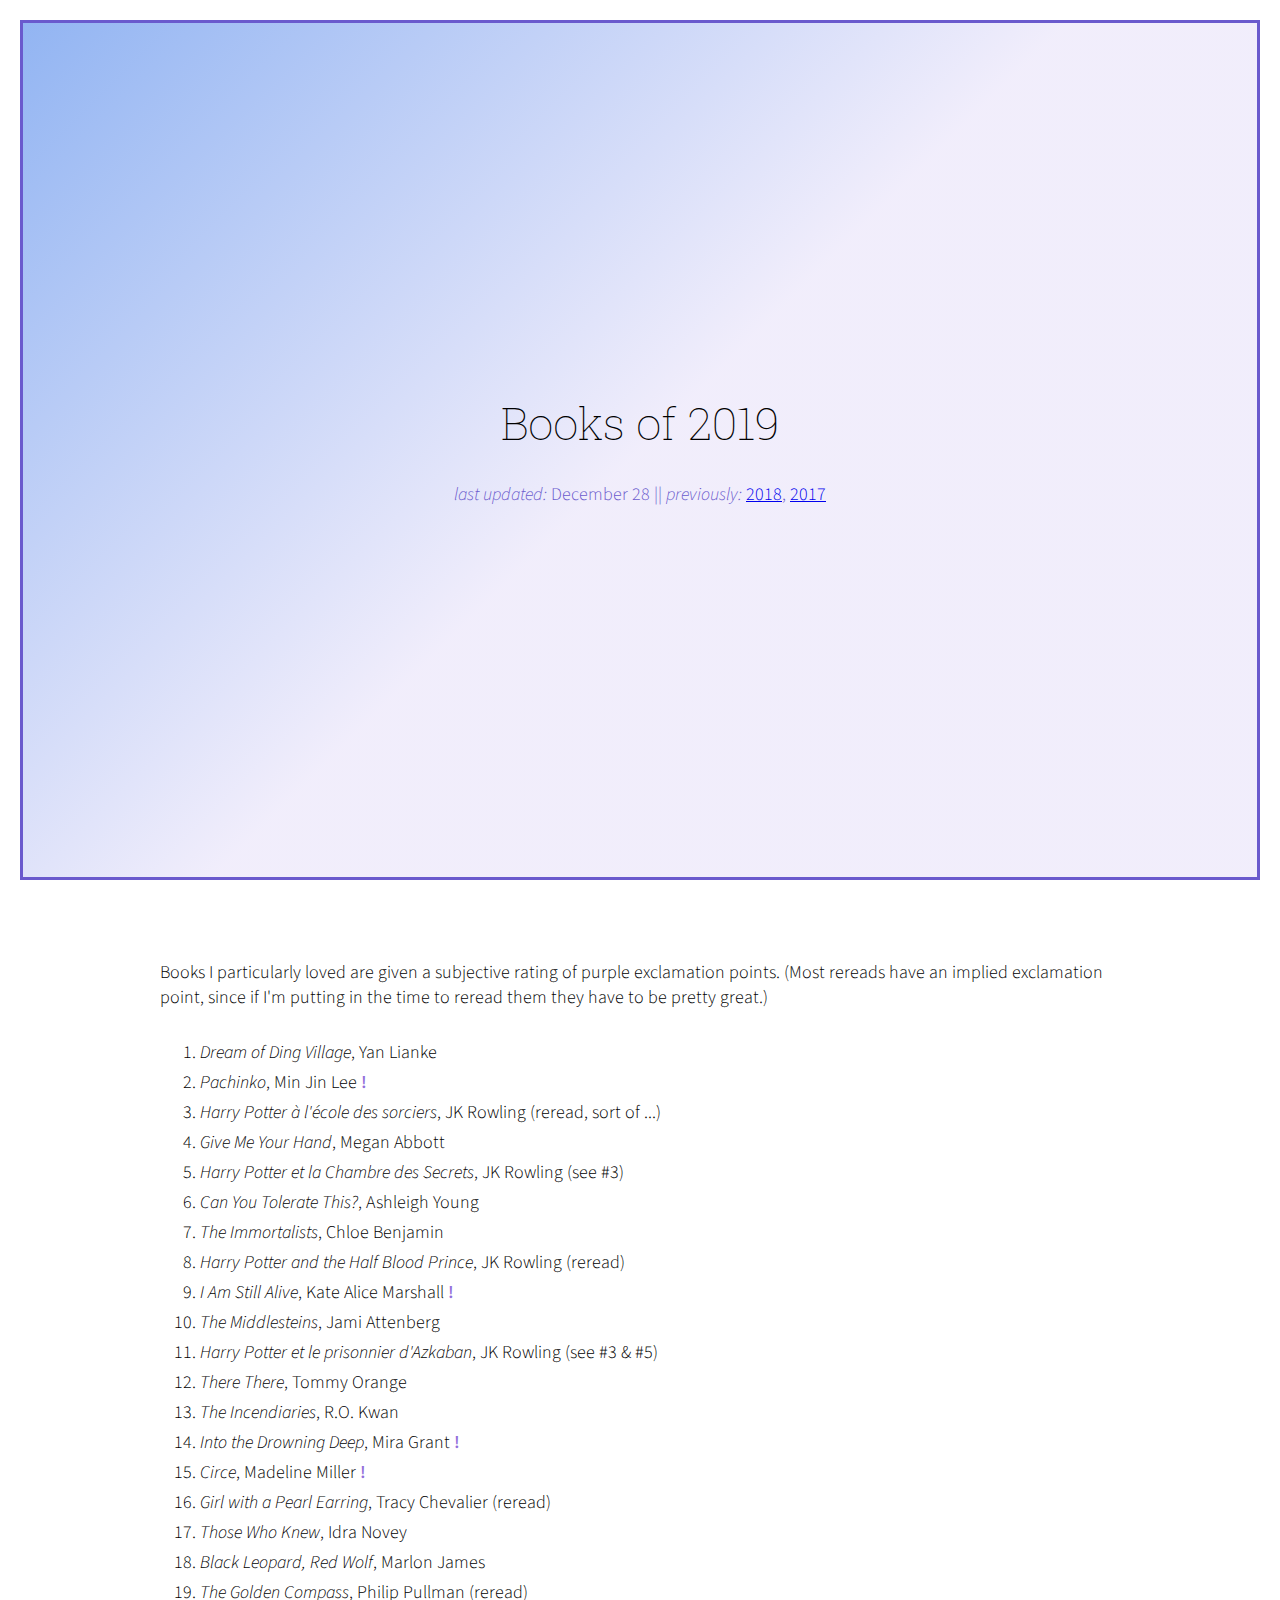
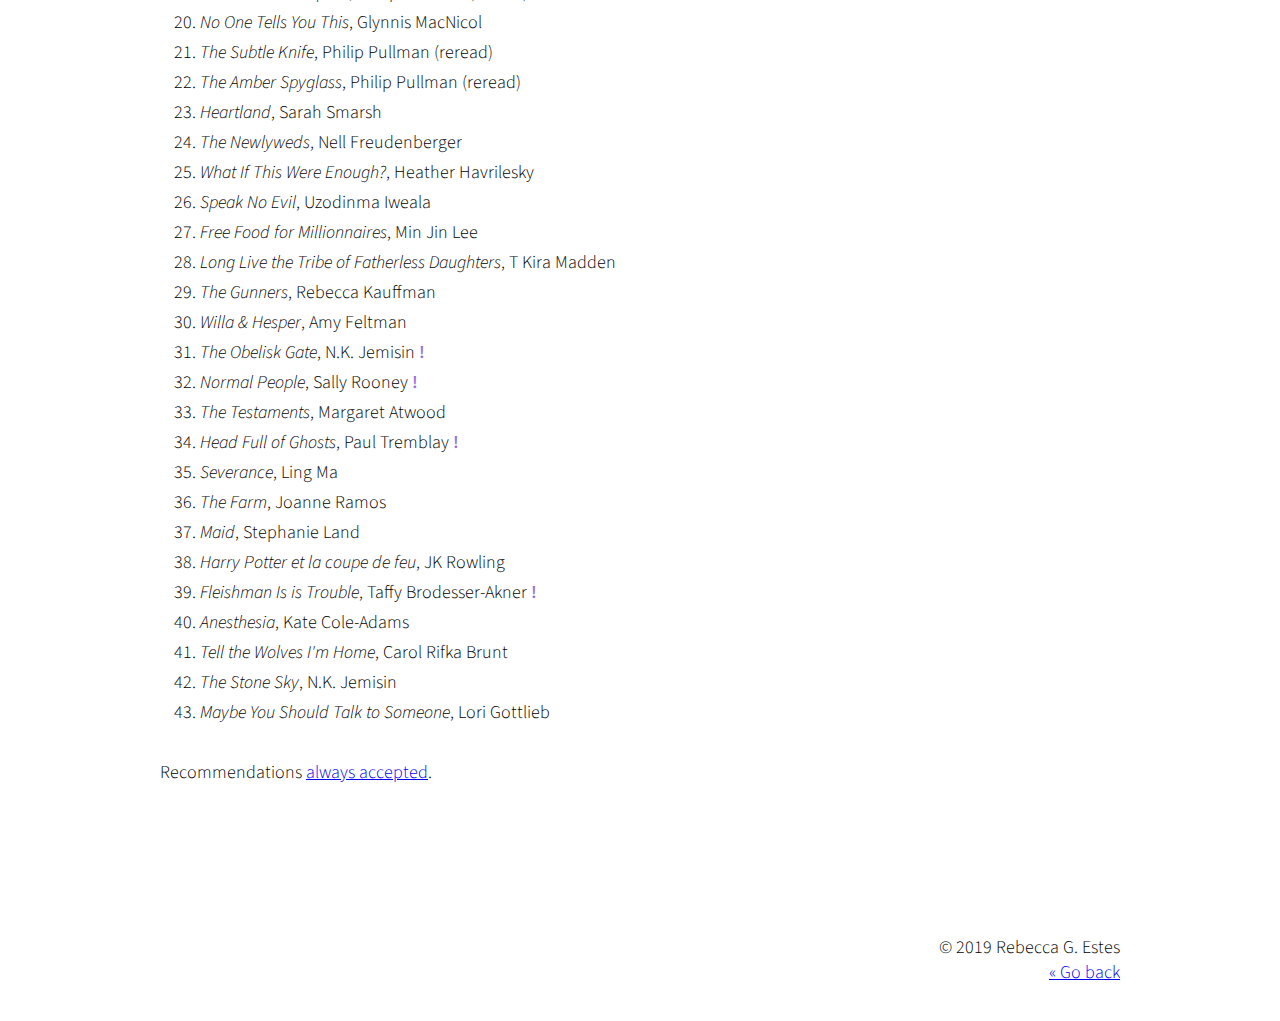
<file: books.html>
<!DOCTYPE html>
<html>
<head>
  <title>Rebecca G. Estes: Books of 2019</title>
  
  <meta name="description" content="booklist">
  <meta name="author" content="Rebecca G. Estes">
  <meta name="viewport" content="initial-scale=1.0, width=device-width" user-scaleable="yes">
  <meta property="og:type" content="profile">
  <meta property="og:title" content="Rebecca G. Estes: Books of 2019">
  <meta property="og:url" content="http://www.rebeccaestes.com/books.html">
  <meta property="og:image" content="http://www.rebeccaestes.com/images/me.jpeg">
  <meta property="profile:first_name" content="Rebecca">
  <meta property="profile:last_name" content="Estes">

  <link href="https://fonts.googleapis.com/css?family=Nanum+Gothic|Roboto+Slab|Source+Sans+Pro:400,300&display=swap" rel="stylesheet">
  <link rel="stylesheet" href="https://maxcdn.bootstrapcdn.com/font-awesome/4.5.0/css/font-awesome.min.css">
  <link rel="stylesheet" href="style.css">

</head>
<body class="books">
  <div class="holder">
    <section class="intro">
      <h1>Books of 2019</h1>
      <!-- <div class="median"></div> -->
      <div class="intro-par">
        <i>last updated:</i> December 28 || <i>previously:</i> <a href="/books2018.html">2018</a>, <a href="/books2017.html">2017</a>
      </div>
    </section>
  </div>
  <section class="booklist">
    <p>Books I particularly loved are given a subjective rating of purple exclamation points. (Most rereads have an implied exclamation point, since if I'm putting in the time to reread them they have to be pretty great.)</p>
    <ol>
      <li><i>Dream of Ding Village</i>, Yan Lianke</li>
      <li><i>Pachinko</i>, Min Jin Lee <span class="rating">!</span></li>
      <li><i>Harry Potter &agrave; l'&eacute;cole des sorciers</i>, JK Rowling (reread, sort of ...)</li>
      <li><i>Give Me Your Hand</i>, Megan Abbott</li>
      <li><i>Harry Potter et la Chambre des Secrets</i>, JK Rowling (see #3)</li>
      <li><i>Can You Tolerate This?</i>, Ashleigh Young</li>
      <li><i>The Immortalists</i>, Chloe Benjamin</li>
      <li><i>Harry Potter and the Half Blood Prince</i>, JK Rowling (reread)</li>
      <li><i>I Am Still Alive</i>, Kate Alice Marshall <span class="rating">!</span></li>
      <li><i>The Middlesteins</i>, Jami Attenberg</li>
      <li><i>Harry Potter et le prisonnier d'Azkaban</i>, JK Rowling (see #3 & #5)</li>
      <li><i>There There</i>, Tommy Orange</li>
      <li><i>The Incendiaries</i>, R.O. Kwan</li>
      <li><i>Into the Drowning Deep</i>, Mira Grant <span class="rating">!</span></li>
      <li><i>Circe</i>, Madeline Miller <span class="rating">!</span></li>
      <li><i>Girl with a Pearl Earring</i>, Tracy Chevalier (reread)</li>
      <li><i>Those Who Knew</i>, Idra Novey</li>
      <li><i>Black Leopard, Red Wolf</i>, Marlon James</li>
      <li><i>The Golden Compass</i>, Philip Pullman (reread)</li>
      <li><i>No One Tells You This</i>, Glynnis MacNicol</li>
      <li><i>The Subtle Knife</i>, Philip Pullman (reread)</li>
      <li><i>The Amber Spyglass</i>, Philip Pullman (reread)</li>
      <li><i>Heartland</i>, Sarah Smarsh</li>
      <li><i>The Newlyweds</i>, Nell Freudenberger</li>
      <li><i>What If This Were Enough?</i>, Heather Havrilesky</li>
      <li><i>Speak No Evil</i>, Uzodinma Iweala</li>
      <li><i>Free Food for Millionnaires</i>, Min Jin Lee</li>
      <li><i>Long Live the Tribe of Fatherless Daughters</i>, T Kira Madden</li>
      <li><i>The Gunners</i>, Rebecca Kauffman</li>
      <li><i>Willa & Hesper</i>, Amy Feltman</li>
      <li><i>The Obelisk Gate</i>, N.K. Jemisin <span class="rating">!</span></li>
      <li><i>Normal People</i>, Sally Rooney <span class="rating">!</span></li>
      <li><i>The Testaments</i>, Margaret Atwood</li>
      <li><i>Head Full of Ghosts</i>, Paul Tremblay <span class="rating">!</span></li>
      <li><i>Severance</i>, Ling Ma</li>
      <li><i>The Farm</i>, Joanne Ramos</li>
      <li><i>Maid</i>, Stephanie Land</li>
      <li><i>Harry Potter et la coupe de feu</i>, JK Rowling</li>
      <li><i>Fleishman Is is Trouble</i>, Taffy Brodesser-Akner <span class="rating">!</span></li>
      <li><i>Anesthesia</i>, Kate Cole-Adams</li>
      <li><i>Tell the Wolves I'm Home</i>, Carol Rifka Brunt</li>
      <li><i>The Stone Sky</i>, N.K. Jemisin</li>
      <li><i>Maybe You Should Talk to Someone</i>, Lori Gottlieb </li>
    </ol>

    <p>Recommendations <a href="mailto:estes.rebecca@gmail.com">always accepted</a>.</p>
  </section>

  <footer>
    &copy; 2019 Rebecca G. Estes<br />
    <a href="/">&laquo; Go back</a>
  </footer>

  <!-- <script src="https://ajax.googleapis.com/ajax/libs/jquery/2.1.3/jquery.min.js"></script> -->
  <!-- <script src="script.js"></script> -->

  <!-- <script src="//static.getclicky.com/js" type="text/javascript"></script> -->
  <!-- <script type="text/javascript">try{ clicky.init(100932954); }catch(e){}</script> -->
  <!-- <noscript><img alt="Clicky" width="1" height="1" src="//in.getclicky.com/100932954ns.gif" /></noscript> -->


</body>
</html>
</file>
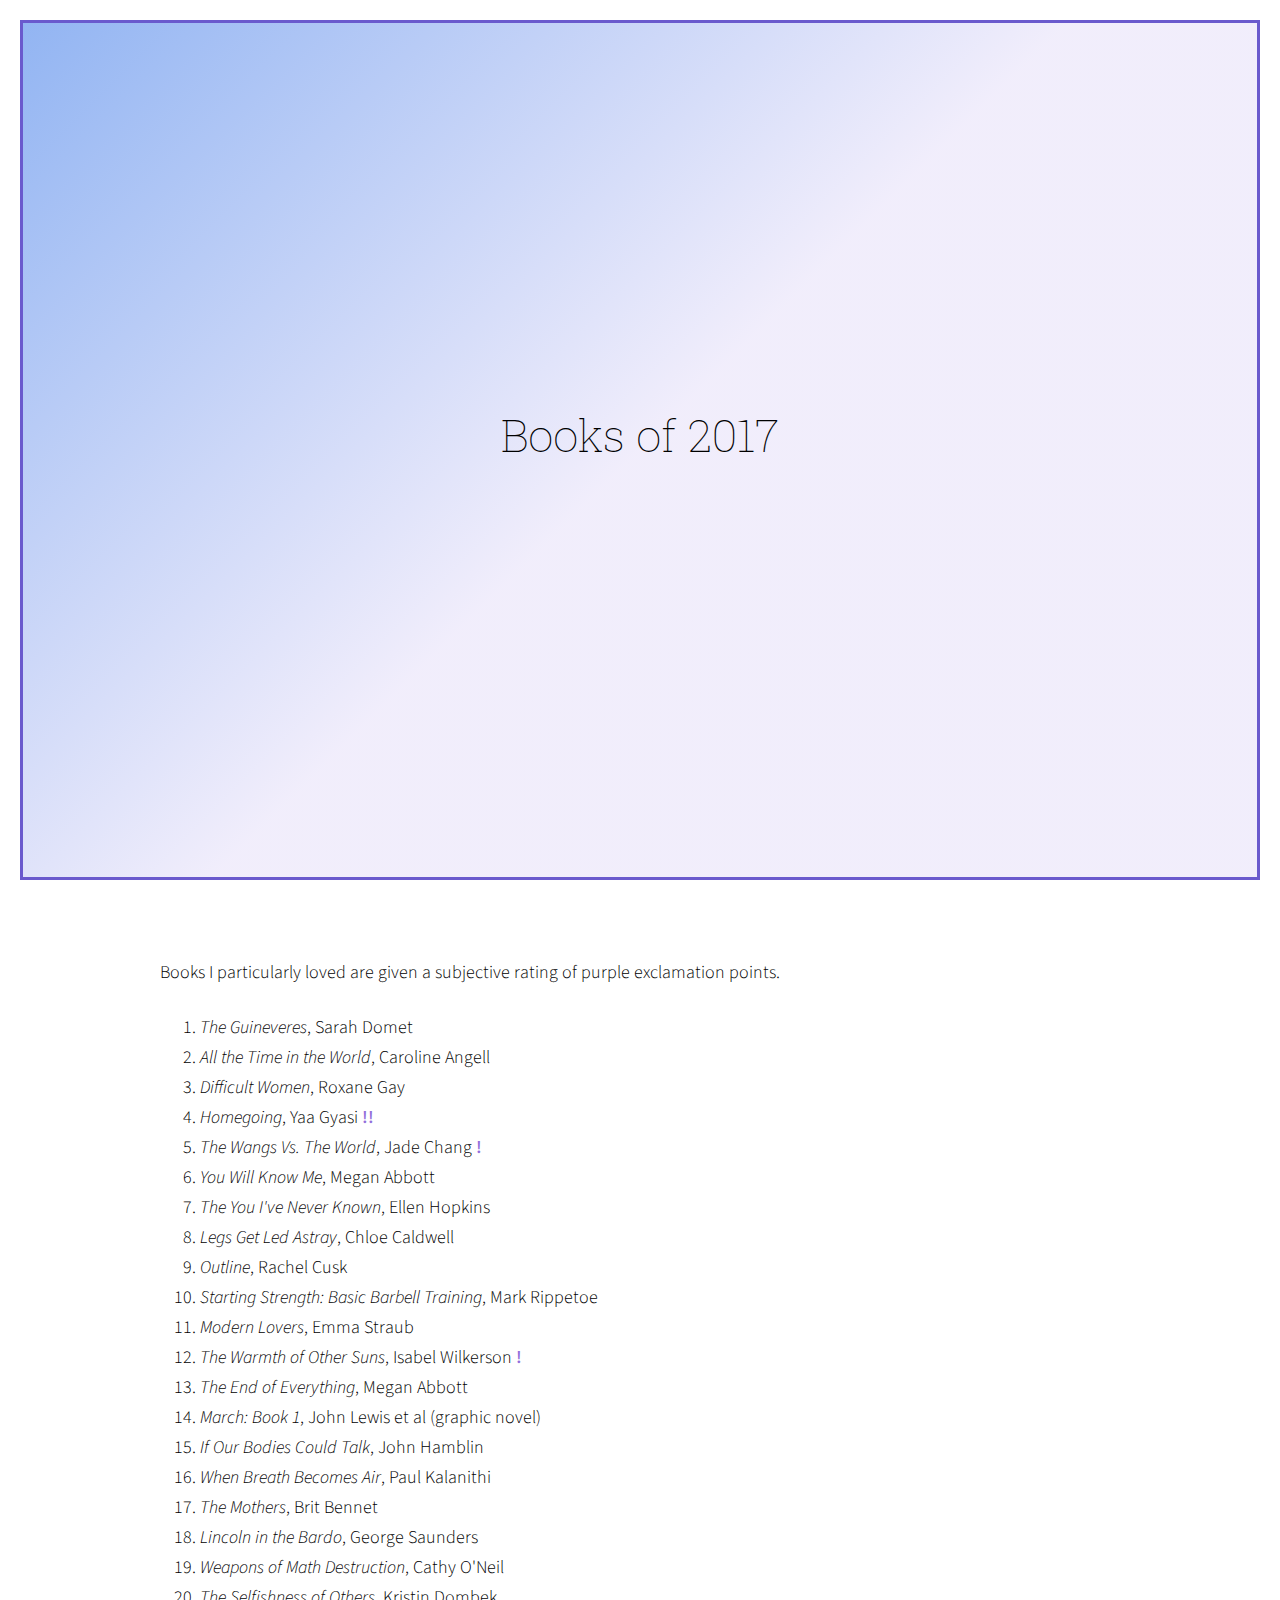
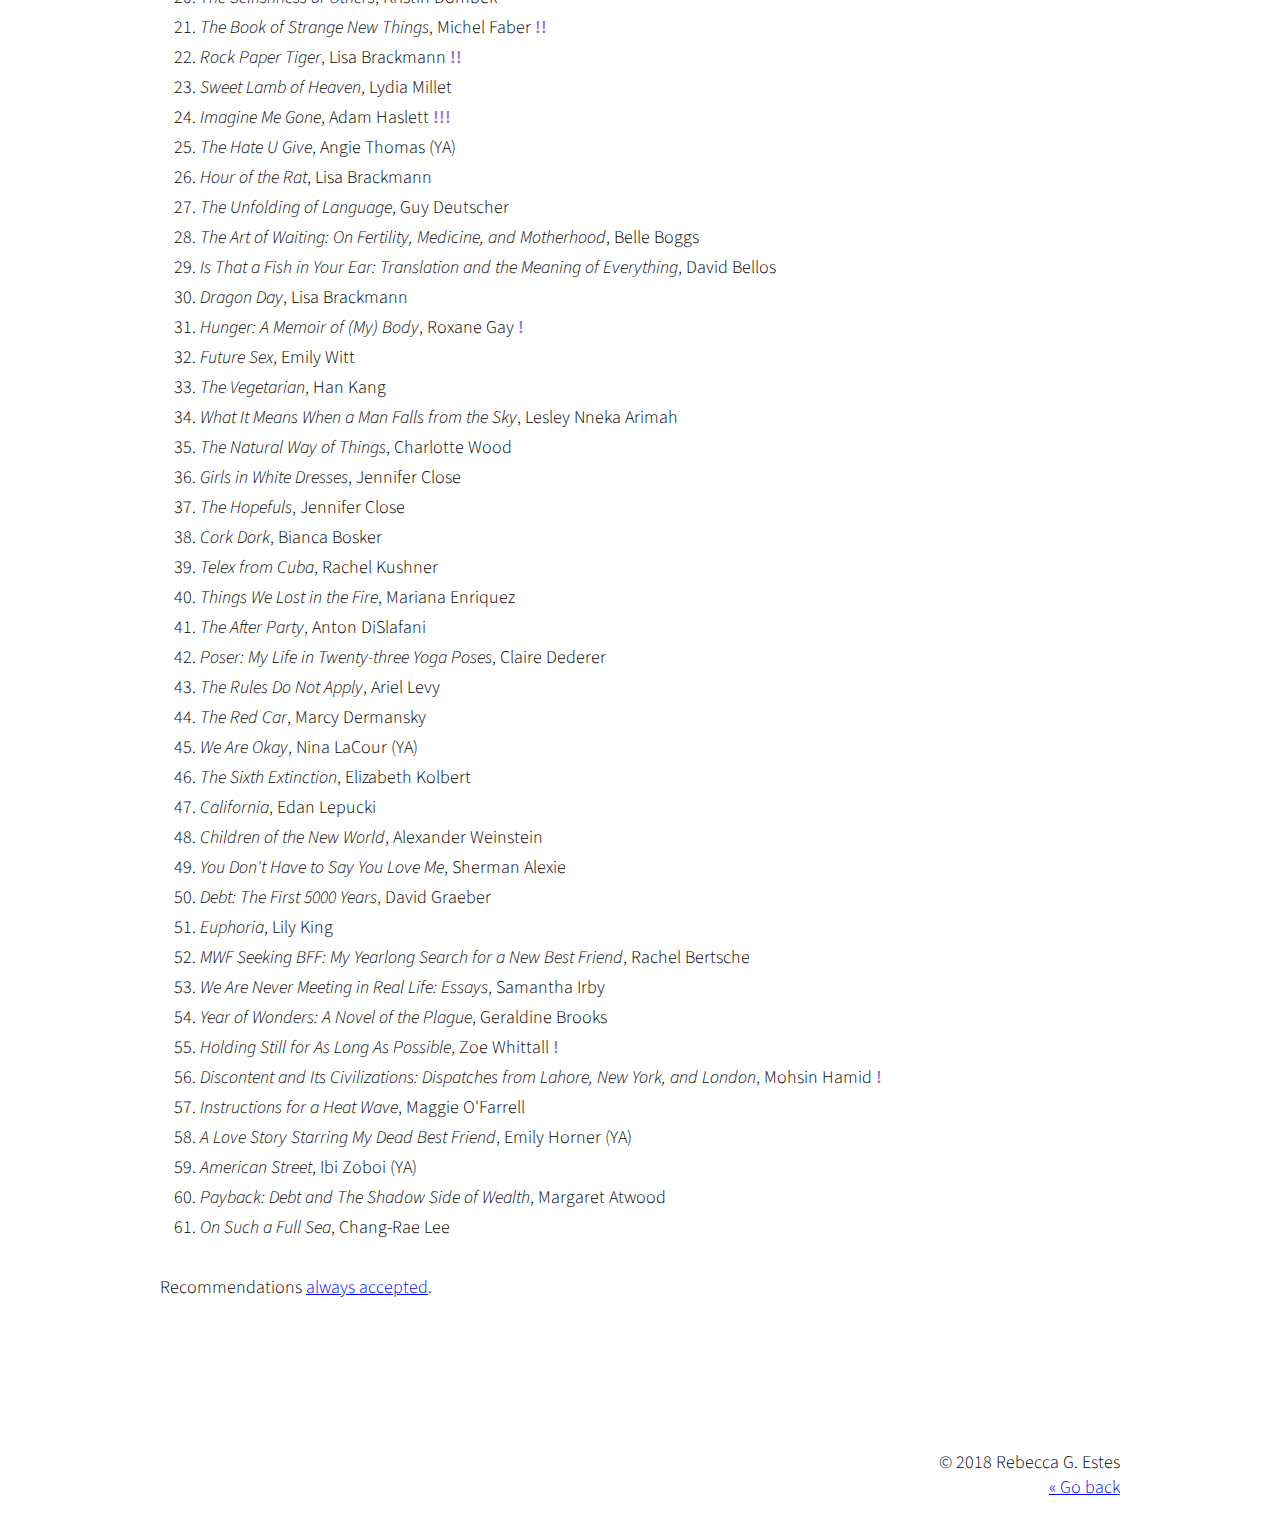
<file: books2017.html>
<!DOCTYPE html>
<html>
<head>
  <title>Rebecca G. Estes: Books of 2017</title>

  <meta name="description" content="booklist">
  <meta name="author" content="Rebecca G. Estes">
  <meta name="viewport" content="initial-scale=1.0, width=device-width" user-scaleable="yes">
  <meta property="og:type" content="profile">
  <meta property="og:title" content="Rebecca G. Estes: Books of 2017">
  <meta property="og:url" content="http://www.rebeccaestes.com/books2017.html">
  <meta property="og:image" content="http://www.rebeccaestes.com/images/me.jpeg">
  <meta property="profile:first_name" content="Rebecca">
  <meta property="profile:last_name" content="Estes">

  <link href="https://fonts.googleapis.com/css?family=Nanum+Gothic|Roboto+Slab|Source+Sans+Pro:400,300&display=swap" rel="stylesheet">
  <link rel="stylesheet" href="https://maxcdn.bootstrapcdn.com/font-awesome/4.5.0/css/font-awesome.min.css">
  <link rel="stylesheet" href="style.css">

</head>
<body class="books">
  <div class="holder">
    <section class="intro">
      <h1>Books of 2017</h1>
      <div class="median"></div>
    </section>
  </div>
  <section class="booklist">
    <p>Books I particularly loved are given a subjective rating of purple exclamation points.</p>
    <ol>
      <li><i>The Guineveres</i>, Sarah Domet</li>
      <li><i>All the Time in the World</i>, Caroline Angell</li>
      <li><i>Difficult Women</i>, Roxane Gay</li>
      <li><i>Homegoing</i>, Yaa Gyasi <span class="rating">!!</span></li>
      <li><i>The Wangs Vs. The World</i>, Jade Chang <span class="rating">!</span></li>
      <li><i>You Will Know Me</i>, Megan Abbott</li>
      <li><i>The You I've Never Known</i>, Ellen Hopkins</li>
      <li><i>Legs Get Led Astray</i>, Chloe Caldwell</li>
      <li><i>Outline</i>, Rachel Cusk</li>
      <li><i>Starting Strength: Basic Barbell Training</i>, Mark Rippetoe</li>
      <li><i>Modern Lovers</i>, Emma Straub</li>
      <li><i>The Warmth of Other Suns</i>, Isabel Wilkerson <span class="rating">!</span></li>
      <li><i>The End of Everything</i>, Megan Abbott</li>
      <li><i>March: Book 1</i>, John Lewis et al (graphic novel)</li>
      <li><i>If Our Bodies Could Talk</i>, John Hamblin</li>
      <li><i>When Breath Becomes Air</i>, Paul Kalanithi</li>
      <li><i>The Mothers</i>, Brit Bennet</li>
      <li><i>Lincoln in the Bardo</i>, George Saunders</li>
      <li><i>Weapons of Math Destruction</i>, Cathy O'Neil</li>
      <li><i>The Selfishness of Others</i>, Kristin Dombek</li>
      <li><i>The Book of Strange New Things</i>, Michel Faber <span class="rating">!!</span></li>
      <li><i>Rock Paper Tiger</i>, Lisa Brackmann <span class="rating">!!</span></li>
      <li><i>Sweet Lamb of Heaven</i>, Lydia Millet</li>
      <li><i>Imagine Me Gone</i>, Adam Haslett <span class="rating">!!!</span></li> 
      <li><i>The Hate U Give</i>, Angie Thomas (YA)</li>
      <li><i>Hour of the Rat</i>, Lisa Brackmann</li>
      <li><i>The Unfolding of Language</i>, Guy Deutscher</li>
      <li><i>The Art of Waiting: On Fertility, Medicine, and Motherhood</i>, Belle Boggs</li> 
      <li><i>Is That a Fish in Your Ear: Translation and the Meaning of Everything</i>, David Bellos</li> 
      <li><i>Dragon Day</i>, Lisa Brackmann</li> 
      <li><i>Hunger: A Memoir of (My) Body</i>, Roxane Gay <span class="rating">!</span></li>
      <li><i>Future Sex</i>, Emily Witt</li> 
      <li><i>The Vegetarian</i>, Han Kang</li> 
      <li><i>What It Means When a Man Falls from the Sky</i>, Lesley Nneka Arimah</li> 
      <li><i>The Natural Way of Things</i>, Charlotte Wood</li> 
      <li><i>Girls in White Dresses</i>, Jennifer Close</li> 
      <li><i>The Hopefuls</i>, Jennifer Close</li> 
      <li><i>Cork Dork</i>, Bianca Bosker</li> 
      <li><i>Telex from Cuba</i>, Rachel Kushner</li> 
      <li><i>Things We Lost in the Fire</i>, Mariana Enriquez</li> 
      <li><i>The After Party</i>, Anton DiSlafani</li> 
      <li><i>Poser: My Life in Twenty-three Yoga Poses</i>, Claire Dederer</li>
      <li><i>The Rules Do Not Apply</i>, Ariel Levy</li>
      <li><i>The Red Car</i>, Marcy Dermansky</li>
      <li><i>We Are Okay</i>, Nina LaCour (YA)</li>
      <li><i>The Sixth Extinction</i>, Elizabeth Kolbert</li>
      <li><i>California</i>, Edan Lepucki</li>
      <li><i>Children of the New World</i>, Alexander Weinstein</li>
      <li><i>You Don't Have to Say You Love Me</i>, Sherman Alexie</li>
      <li><i>Debt: The First 5000 Years</i>, David Graeber</li>
      <li><i>Euphoria</i>, Lily King</li>
      <li><i>MWF Seeking BFF: My Yearlong Search for a New Best Friend</i>, Rachel Bertsche</li>
      <li><i>We Are Never Meeting in Real Life: Essays</i>, Samantha Irby</li>
      <li><i>Year of Wonders: A Novel of the Plague</i>, Geraldine Brooks</li>
      <li><i>Holding Still for As Long As Possible</i>, Zoe Whittall  <span class="rating">!</span> </li>
      <li><i>Discontent and Its Civilizations: Dispatches from Lahore, New York, and London</i>, Mohsin Hamid  <span class="rating">!</span></li>
      <li><i>Instructions for a Heat Wave</i>, Maggie O'Farrell</li>
      <li><i>A Love Story Starring My Dead Best Friend</i>, Emily Horner (YA)</li>
      <li><i>American Street</i>, Ibi Zoboi (YA)</li>
      <li><i>Payback: Debt and The Shadow Side of Wealth</i>, Margaret Atwood</li>
      <li><i>On Such a Full Sea</i>, Chang-Rae Lee</li>
    </ol>

    <p>Recommendations <a href="mailto:estes.rebecca@gmail.com">always accepted</a>.</p>
  </section>

  <footer><div class="category">
    &copy; 2018 Rebecca G. Estes<br />
    <a href="/">&laquo; Go back</a>
  </div></footer>

  <!-- <script src="https://ajax.googleapis.com/ajax/libs/jquery/2.1.3/jquery.min.js"></script> -->
  <!-- <script src="script.js"></script> -->

  <!-- <script src="//static.getclicky.com/js" type="text/javascript"></script> -->
  <!-- <script type="text/javascript">try{ clicky.init(100932954); }catch(e){}</script> -->
  <!-- <noscript><img alt="Clicky" width="1" height="1" src="//in.getclicky.com/100932954ns.gif" /></noscript> -->


</body>
</html>
</file>
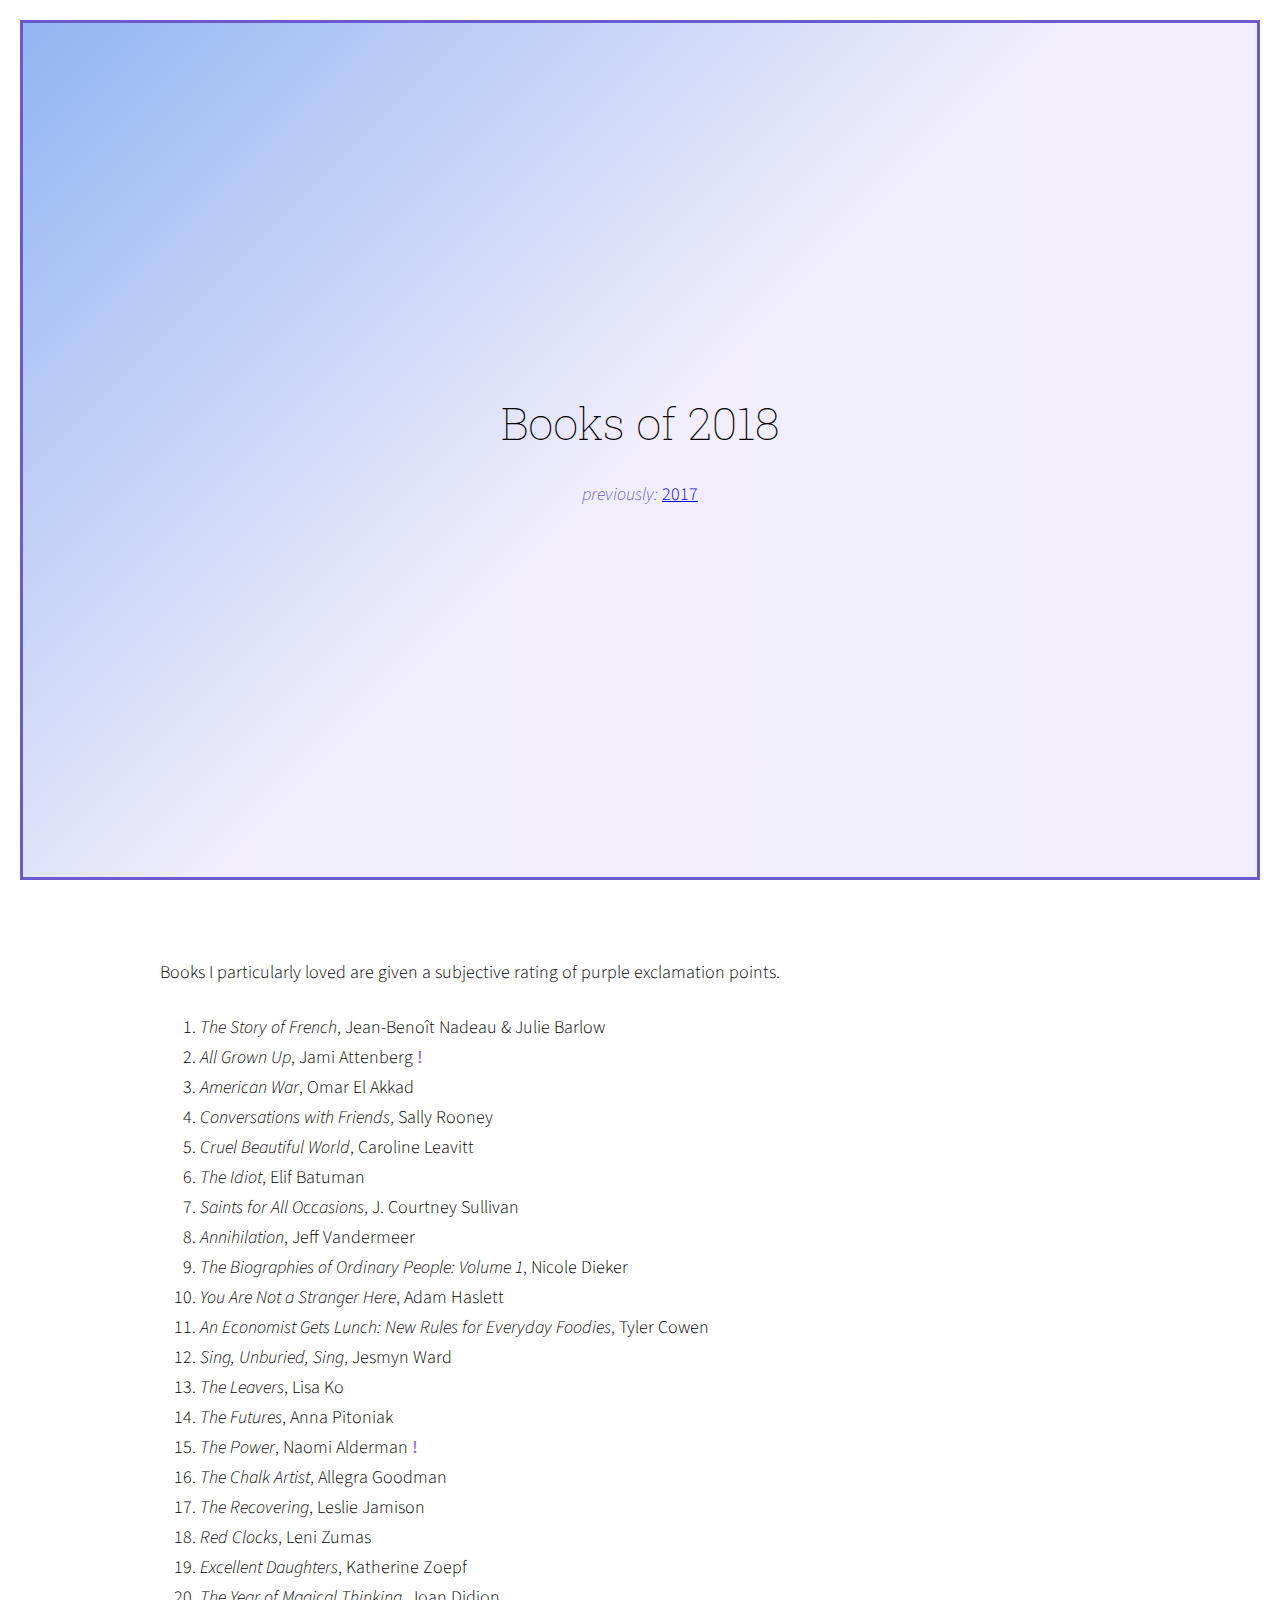
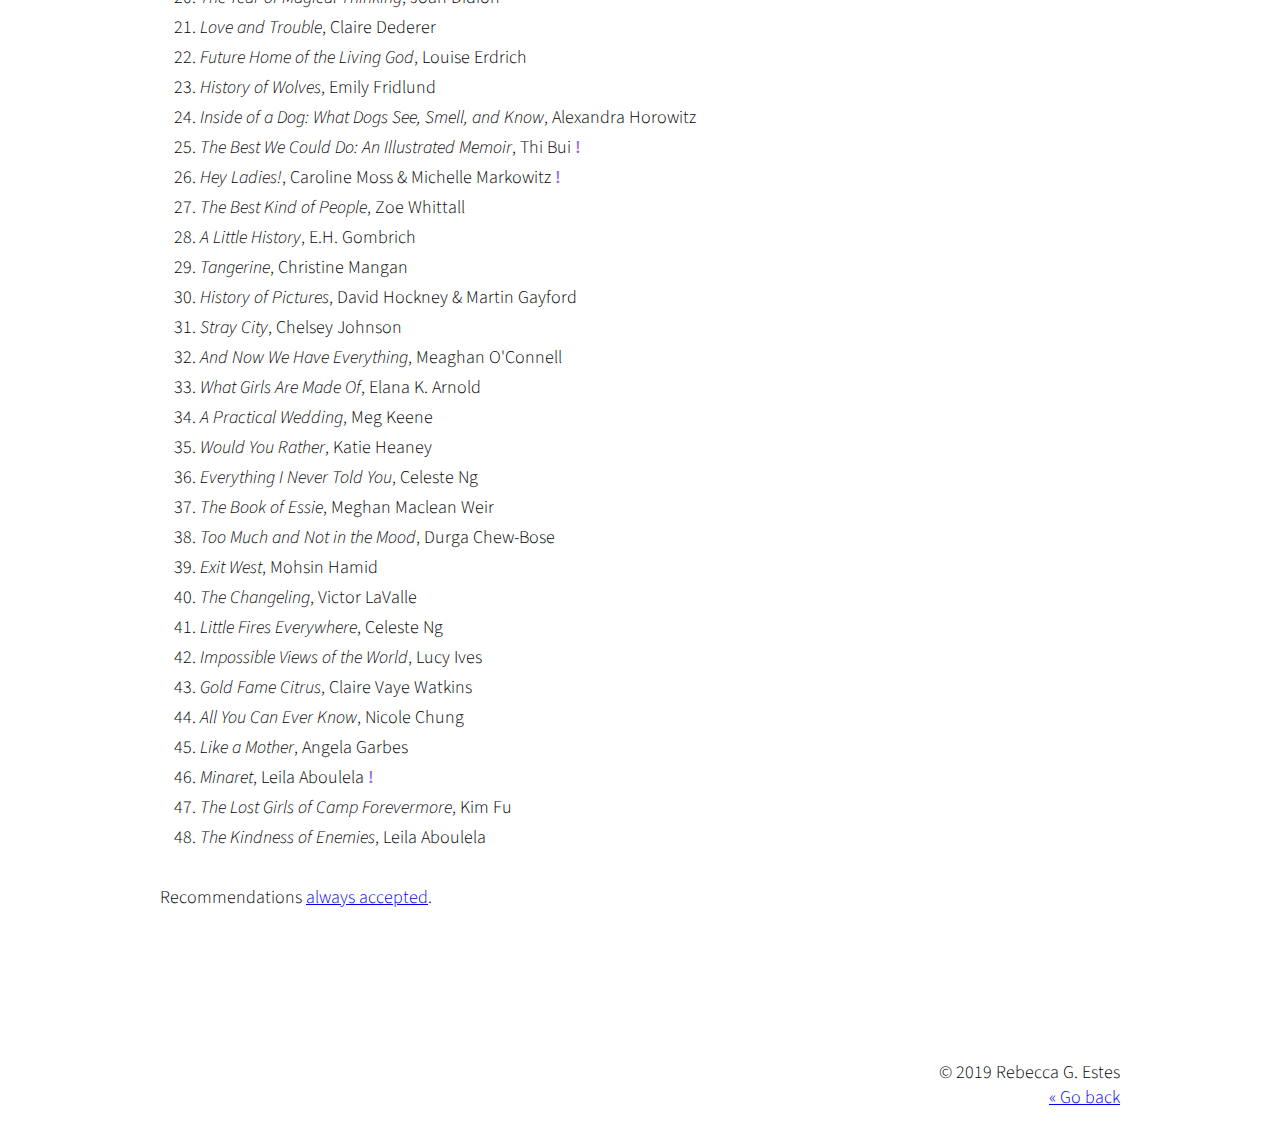
<file: books2018.html>
<!DOCTYPE html>
<html>
<head>
  <title>Rebecca G. Estes: Books of 2018</title>

  <meta name="description" content="booklist">
  <meta name="author" content="Rebecca G. Estes">
  <meta name="viewport" content="initial-scale=1.0, width=device-width" user-scaleable="yes">
  <meta property="og:type" content="profile">
  <meta property="og:title" content="Rebecca G. Estes: Books of 2018">
  <meta property="og:url" content="http://www.rebeccaestes.com/books2018.html">
  <meta property="og:image" content="http://www.rebeccaestes.com/images/me.jpeg">
  <meta property="profile:first_name" content="Rebecca">
  <meta property="profile:last_name" content="Estes">

  <link href="https://fonts.googleapis.com/css?family=Nanum+Gothic|Roboto+Slab|Source+Sans+Pro:400,300&display=swap" rel="stylesheet">
  <link rel="stylesheet" href="https://maxcdn.bootstrapcdn.com/font-awesome/4.5.0/css/font-awesome.min.css">
  <link rel="stylesheet" href="style.css">

</head>
<body class="books">
  <div class="holder">
    <section class="intro">
      <h1>Books of 2018</h1>
      <div class="intro-par">
        <i>previously:</i> <a href="/books2017.html">2017</a>
      </div>
    </section>
  </div>
  <section class="booklist">
    <p>Books I particularly loved are given a subjective rating of purple exclamation points.</p>
    <ol>
      <li><i>The Story of French</i>, Jean-Benoît Nadeau &amp; Julie Barlow</li>
      <li><i>All Grown Up</i>, Jami Attenberg <span class="rating">!</span></li>
      <li><i>American War</i>, Omar El Akkad</li>
      <li><i>Conversations with Friends</i>, Sally Rooney</li>
      <li><i>Cruel Beautiful World</i>, Caroline Leavitt</li>
      <li><i>The Idiot</i>, Elif Batuman</li>
      <li><i>Saints for All Occasions</i>, J. Courtney Sullivan</li>
      <li><i>Annihilation</i>, Jeff Vandermeer</li>
      <li><i>The Biographies of Ordinary People: Volume 1</i>, Nicole Dieker</li>
      <li><i>You Are Not a Stranger Here</i>, Adam Haslett</li>
      <li><i>An Economist Gets Lunch: New Rules for Everyday Foodies</i>, Tyler Cowen</li>
      <li><i>Sing, Unburied, Sing</i>, Jesmyn Ward</li>
      <li><i>The Leavers</i>, Lisa Ko</li>
      <li><i>The Futures</i>, Anna Pitoniak</li>
      <li><i>The Power</i>, Naomi Alderman <span class="rating">!</span></li>
      <li><i>The Chalk Artist</i>, Allegra Goodman</li>
      <li><i>The Recovering</i>, Leslie Jamison</li>
      <li><i>Red Clocks</i>, Leni Zumas</li>
      <li><i>Excellent Daughters</i>, Katherine Zoepf</li>
      <li><i>The Year of Magical Thinking</i>, Joan Didion</li>
      <li><i>Love and Trouble</i>, Claire Dederer</li>
      <li><i>Future Home of the Living God</i>, Louise Erdrich</li>
      <li><i>History of Wolves</i>, Emily Fridlund</li>
      <li><i>Inside of a Dog: What Dogs See, Smell, and Know</i>, Alexandra Horowitz</li>
      <li><i>The Best We Could Do: An Illustrated Memoir</i>, Thi Bui <span class="rating">!</span></li>
      <li><i>Hey Ladies!</i>, Caroline Moss & Michelle Markowitz <span class="rating">!</span></li>
      <li><i>The Best Kind of People</i>, Zoe Whittall</li>
      <li><i>A Little History</i>, E.H. Gombrich</li>
      <li><i>Tangerine</i>, Christine Mangan</li>
      <li><i>History of Pictures</i>, David Hockney & Martin Gayford</li>
      <li><i>Stray City</i>, Chelsey Johnson</li>
      <li><i>And Now We Have Everything</i>, Meaghan O'Connell</li>
      <li><i>What Girls Are Made Of</i>, Elana K. Arnold</li>
      <li><i>A Practical Wedding</i>, Meg Keene</li>
      <li><i>Would You Rather</i>, Katie Heaney</li>
      <li><i>Everything I Never Told You</i>, Celeste Ng</li>
      <li><i>The Book of Essie</i>, Meghan Maclean Weir</li>
      <li><i>Too Much and Not in the Mood</i>, Durga Chew-Bose</li>
      <li><i>Exit West</i>, Mohsin Hamid</li>
      <li><i>The Changeling</i>, Victor LaValle</li>
      <li><i>Little Fires Everywhere</i>, Celeste Ng</li>
      <li><i>Impossible Views of the World</i>, Lucy Ives</li>
      <li><i>Gold Fame Citrus</i>, Claire Vaye Watkins</li>
      <li><i>All You Can Ever Know</i>, Nicole Chung</li>
      <li><i>Like a Mother</i>, Angela Garbes</li>
      <li><i>Minaret</i>, Leila Aboulela <span class="rating">!</span></li>
      <li><i>The Lost Girls of Camp Forevermore</i>, Kim Fu</li>
      <li><i>The Kindness of Enemies</i>, Leila Aboulela</li>
    </ol>

    <p>Recommendations <a href="mailto:estes.rebecca@gmail.com">always accepted</a>.</p>
  </section>

  <footer><div class="category">
    &copy; 2019 Rebecca G. Estes<br />
    <a href="/">&laquo; Go back</a>
  </div></footer>

  <!-- <script src="https://ajax.googleapis.com/ajax/libs/jquery/2.1.3/jquery.min.js"></script> -->
  <!-- <script src="script.js"></script> -->

  <!-- <script src="//static.getclicky.com/js" type="text/javascript"></script> -->
  <!-- <script type="text/javascript">try{ clicky.init(100932954); }catch(e){}</script> -->
  <!-- <noscript><img alt="Clicky" width="1" height="1" src="//in.getclicky.com/100932954ns.gif" /></noscript> -->


</body>
</html>
</file>
<file: style.css>
body.v2, body.books {
  font-family: "Source Sans Pro", sans-serif;
  font-size: 18px;
  font-weight: 300;
  margin: 0; }
  body.v2 h1, body.books h1 {
    font-family: "Roboto Slab", serif;
    font-size: 2.5em;
    font-weight: lighter;
    margin-top: 0;
    text-align: center; }
  body.v2 h2, body.v2 h3, body.books h2, body.books h3 {
    color: slateblue;
    font-family: "Nanum Gothic", sans-serif;
    text-align: center; }
  body.v2 h2, body.books h2 {
    font-size: 1.67em;
    margin-bottom: 0; }
  body.v2 h3, body.books h3 {
    font-size: 1.25em;
    margin-bottom: 0;
    text-align: left; }
  body.v2 .contact a, body.books .contact a {
    color: darkgrey;
    font-size: 1.75em;
    padding-right: 1px; }
    body.v2 .contact a:hover, body.books .contact a:hover {
      color: slateblue; }
  body.v2 .contact-fixed, body.books .contact-fixed {
    color: rgba(0, 0, 0, 0.8);
    margin: 0 auto;
    position: fixed;
    right: 10px;
    top: 10px;
    z-index: 5000; }
  body.v2 .contact-static, body.books .contact-static {
    display: none;
    margin: 30px auto 0; }
  body.v2 .intro, body.books .intro {
    background: linear-gradient(-45deg, rgba(235, 230, 250, 0.7) 50%, rgba(100, 149, 237, 0.7) 100%);
    box-sizing: border-box;
    display: flex;
    flex-direction: column;
    justify-content: center;
    height: 100vh;
    margin: 0 auto;
    position: relative;
    top: 0;
    width: 100%;
    z-index: 200; }
    body.v2 .intro .intro-text .what, body.books .intro .intro-text .what {
      border-right: 2px solid;
      line-height: 1;
      margin-right: 10px;
      padding-right: 10px; }
  body.v2 section:not(.intro), body.v2 footer, body.books section:not(.intro), body.books footer {
    box-sizing: border-box;
    margin: 10vh auto 0;
    max-width: 1000px;
    padding: 0 20px; }
  body.v2 section.showcase, body.books section.showcase {
    height: 100vh;
    margin: 15vh auto 0;
    opacity: 0;
    position: relative;
    transition: 0.75s ease-in-out all;
    transform: translateY(50px) scale(0.95); }
    body.v2 section.showcase.inviewable--in-view, body.books section.showcase.inviewable--in-view {
      opacity: 1;
      transform: translateY(0%) scale(1); }
    body.v2 section.showcase .text, body.books section.showcase .text {
      position: relative;
      top: 50px; }
      body.v2 section.showcase .text .dates, body.books section.showcase .text .dates {
        font-size: 16px;
        letter-spacing: 1px;
        text-transform: uppercase; }
    body.v2 section.showcase figure, body.books section.showcase figure {
      margin: 0 auto; }
      body.v2 section.showcase figure .image, body.books section.showcase figure .image {
        background-position: center;
        background-size: cover;
        max-width: 100%;
        position: relative;
        width: 600px;
        z-index: 10; }
        body.v2 section.showcase figure .image img, body.books section.showcase figure .image img {
          max-width: 100%; }
      body.v2 section.showcase figure .image1, body.books section.showcase figure .image1 {
        left: 0; }
      body.v2 section.showcase figure .image2, body.books section.showcase figure .image2 {
        position: absolute;
        right: 20px;
        top: 3rem;
        z-index: 1; }
        body.v2 section.showcase figure .image2:hover, body.books section.showcase figure .image2:hover {
          z-index: 20; }
    @media (max-width: 750px) {
      body.v2 section.showcase, body.books section.showcase {
        height: auto;
        min-height: 100vh; }
        body.v2 section.showcase figure .image.image1, body.v2 section.showcase figure .image.image2, body.books section.showcase figure .image.image1, body.books section.showcase figure .image.image2 {
          margin: 0 auto 20px;
          position: static; }
        body.v2 section.showcase .text, body.books section.showcase .text {
          position: static; } }
  body.v2 section.resume, body.books section.resume {
    margin: 4em auto 2em; }
  body.v2 footer, body.books footer {
    margin-bottom: 2em;
    text-align: right; }
  @media (max-width: 600px) {
    body.v2 .intro .intro-text .what, body.v2 .intro .intro-text .where, body.books .intro .intro-text .what, body.books .intro .intro-text .where {
      margin: 0;
      padding: 0;
      border: none;
      display: block;
      line-height: 1.5; } }
  @media (max-width: 450px) {
    body.v2 .intro, body.books .intro {
      padding: 50px 0; }
      body.v2 .intro h1, body.books .intro h1 {
        font-size: 1.8em; }
      body.v2 .intro h2, body.books .intro h2 {
        font-size: 1.3em; } }
  @media (min-width: 1200px) {
    body.v2 section:not(.intro), body.books section:not(.intro) {
      height: auto;
      margin: 100px auto 150px; }
    body.v2 .intro, body.books .intro {
      border: 3px solid slateblue;
      height: calc(100vh - 40px);
      top: 20px;
      width: calc(100% - 40px); }
    body.v2 .contact-fixed, body.books .contact-fixed {
      padding-right: 5px;
      right: 20px;
      top: 20px; } }

body.books .intro .intro-par {
  color: slateblue;
  margin: 0 auto;
  text-align: center; }
@media (max-width: 475px) {
  body.books .intro h1 {
    font-size: 2.0em; }
  body.books .intro .intro-par {
    margin: 15px 0; }
  body.books .intro .median {
    width: 125px; } }
body.books p {
  margin: 60px 0 30px; }
body.books ol + p {
  margin-top: 30px; }
body.books ol {
  margin-bottom: 0; }
  @media (max-width: 500px) {
    body.books ol {
      padding-left: 15px; } }
  body.books ol li {
    padding-bottom: 5px; }
body.books .rating {
  color: mediumpurple;
  font-weight: 600; }

/*# sourceMappingURL=style.css.map */
</file>
